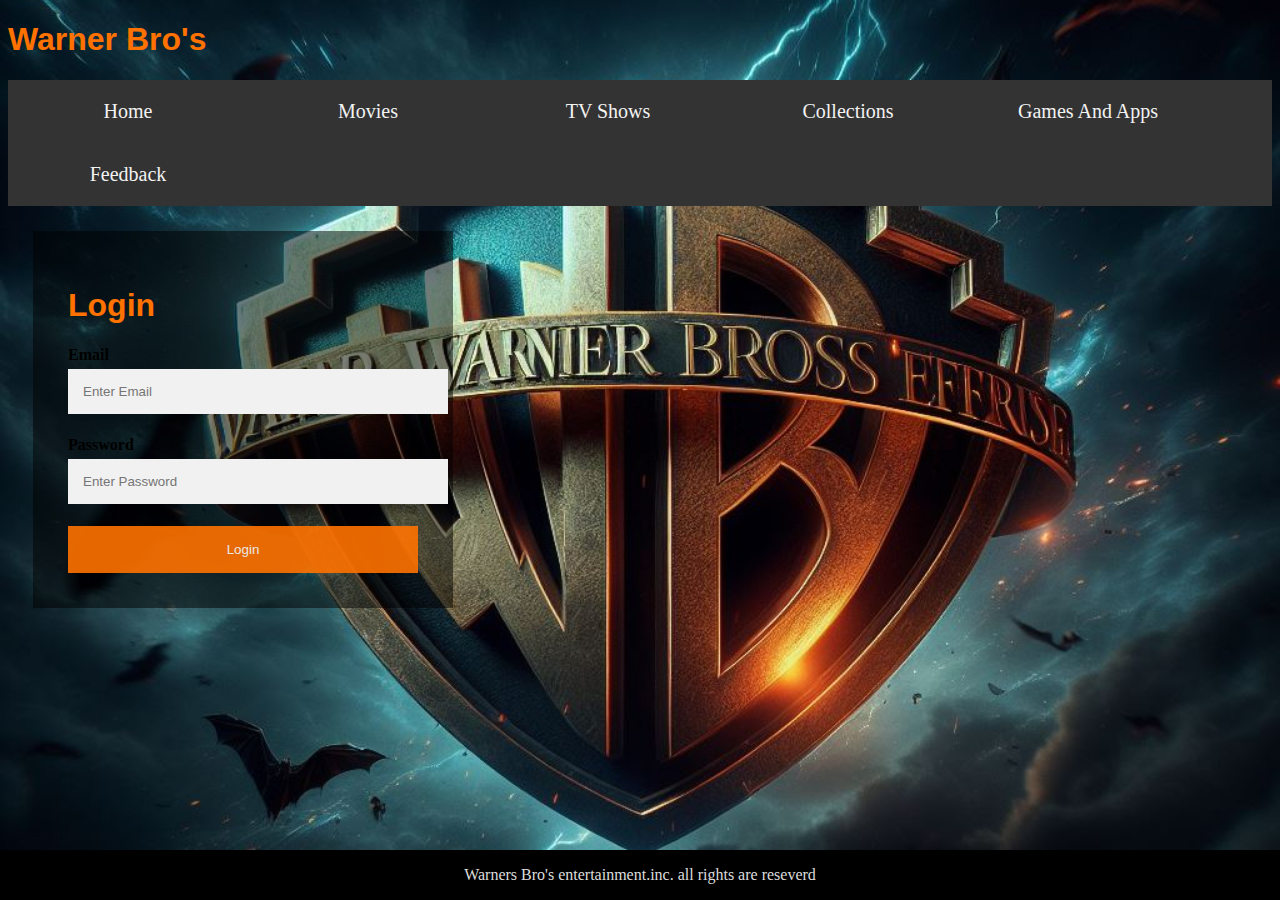
<file: index.html>
<!DOCTYPE html>
<html lang="en">
<head>
    <meta charset="UTF-8">
    <meta name="viewport" content="width=device-width, initial-scale=1.0">
    <title>Warner Bro's</title>
    <link rel="stylesheet" href="style.css">
</head>
<body>
  <h1>Warner Bro's</h1>
  
  <div class="navbar">
    <li class="nav-item active">
      <a class="nav-link" href="index.html"> <span class="sr-only">Home</span></a>
      <a class="nav-link" href="movie page.html">Movies</a>
      <a class="nav-link" href="tv shows.html">TV Shows</a>
      <a class="nav-link" href="Collections.html">Collections</a>
      <a class="nav-link" href="games.html">Games And Apps</a>
      <a class="nav-link" href="form.html">Feedback</a>
    </li>
  </div>

  

  <div class="footer">
    <p>Warners Bro's entertainment.inc. all rights are reseverd</p>
  </div> 


  <div class="bg-img">
  <form action="/action_page.php" class="container">
    <h1>Login</h1>

    <label for="email"><b>Email</b></label>
    <input type="text" placeholder="Enter Email" name="email" required>

    <label for="psw"><b>Password</b></label>
    <input type="password" placeholder="Enter Password" name="psw" required>

    <button type="submit" class="btn">Login</button>
  </form>
</div>

</body>
</file>
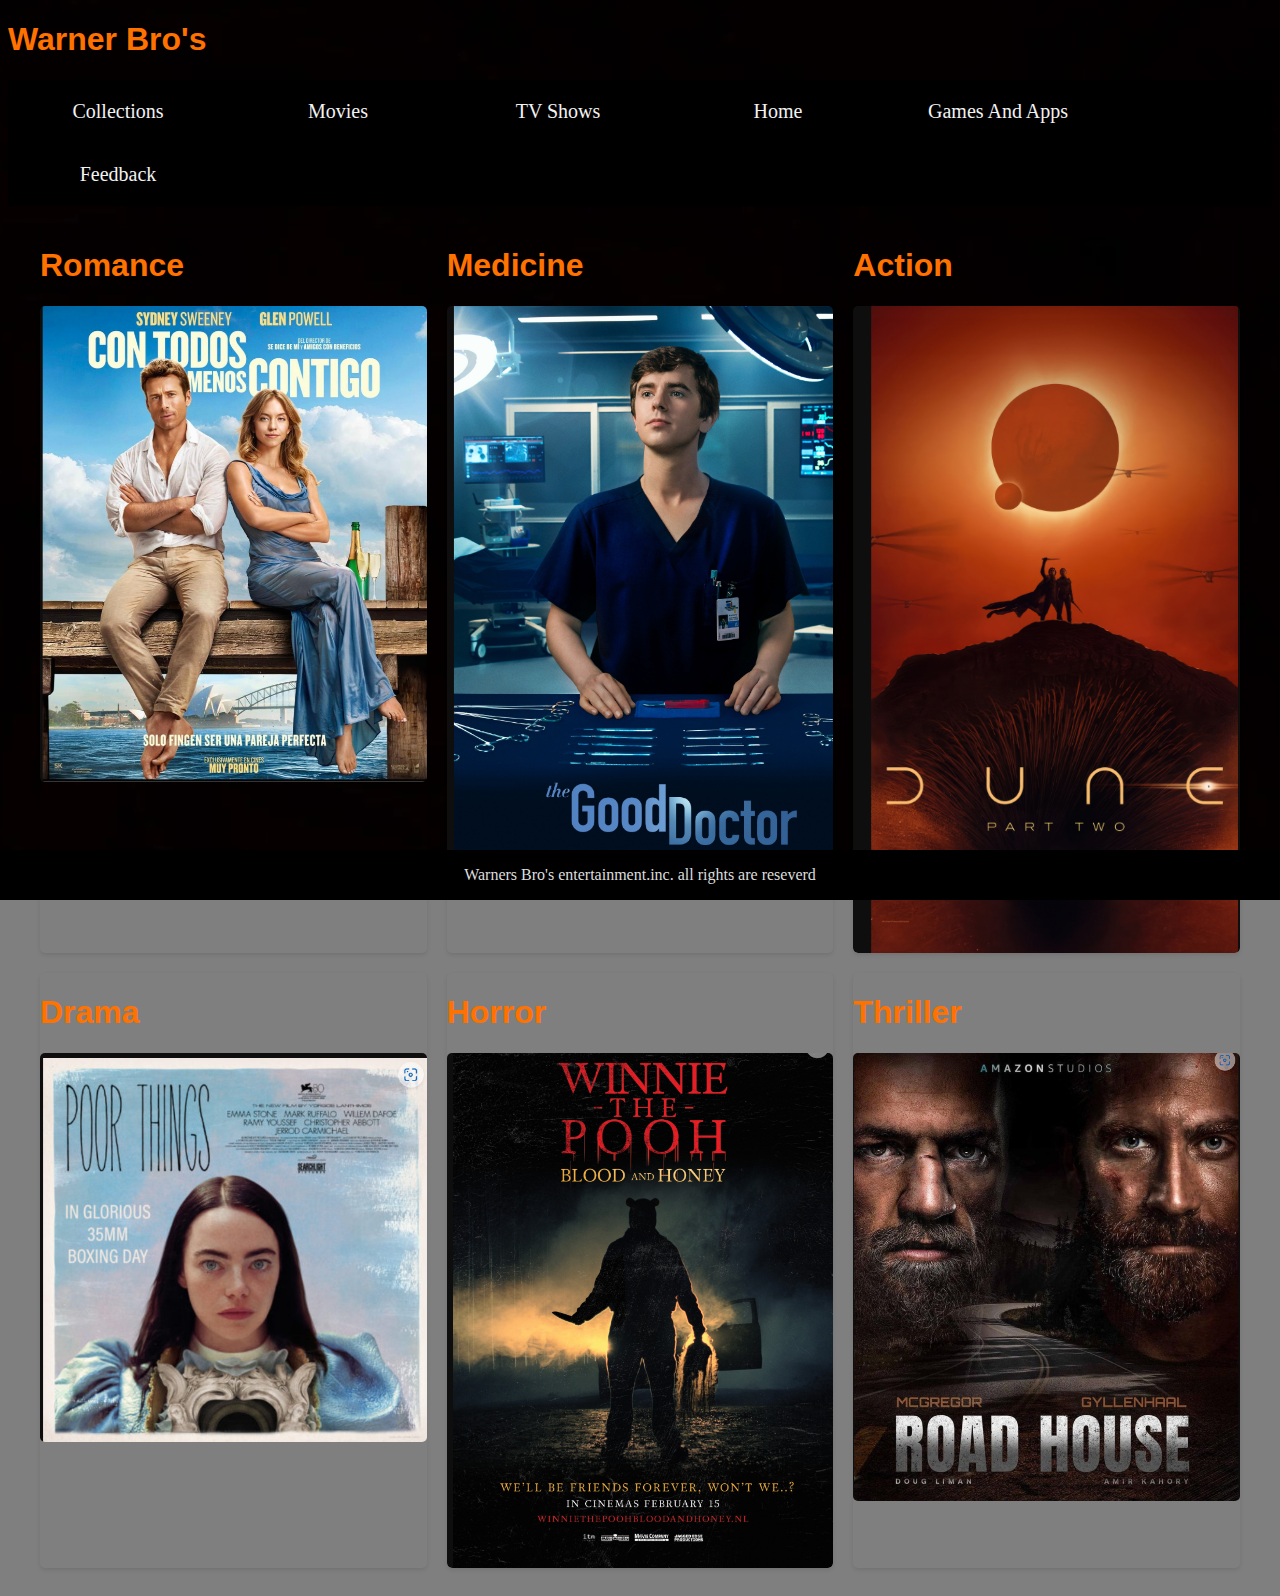
<file: Collections.html>
<!DOCTYPE html>
<html lang="en">
<head>
    <meta charset="UTF-8">
    <meta name="viewport" content="width=device-width, initial-scale=1.0">
    <title>Collections</title>
    <link rel="stylesheet" href="style2.css">
</head>
</head>
<body>
    <h1>Warner Bro's</h1>
    <div class="navbar">
    <li class="nav-item active">
      <a class="nav-link" href="Collections.html"> <span class="sr-only">Collections</span></a>
      <a class="nav-link" href="movie page.html">Movies</a>
      <a class="nav-link" href="tv shows.html">TV Shows</a>
      <a class="nav-link" href="index.html">Home</a>
      <a class="nav-link" href="games.html">Games And Apps</a>
      <a class="nav-link" href="form.html">Feedback</a>
    </li>
  </div>

  <div class="main-container">
    <div class="image-grid">
        
        <div class="image-container">
          <h1>Romance</h1>
            <img src="anyone but you.png" alt="Image 1">
        </div>
      
        <div class="image-container">
          <h1>Medicine</h1>
            <img src="the good doct.png" alt="Image 2">
        </div>
      
        <div class="image-container">
          <h1>Action</h1>
            <img src="dune part 2.png" alt="Image 3">
        </div>
       
        <div class="image-container">
          <h1>Drama</h1>
            <img src="poor things.png" alt="Image 4">
        </div>
        
        <div class="image-container">
          <h1>Horror</h1>
            <img src="winnie the pooh.png" alt="Image 5">
        </div>
        
        <div class="image-container">
          <h1>Thriller</h1>
            <img src="roadhouse.png" alt="Image 6">
        </div>
        
        </div>
    </div>
  </div>
  
  
  <div class="footer">
    <p>Warners Bro's entertainment.inc. all rights are reseverd</p>
  </div> 
</body>
</html>
</file>
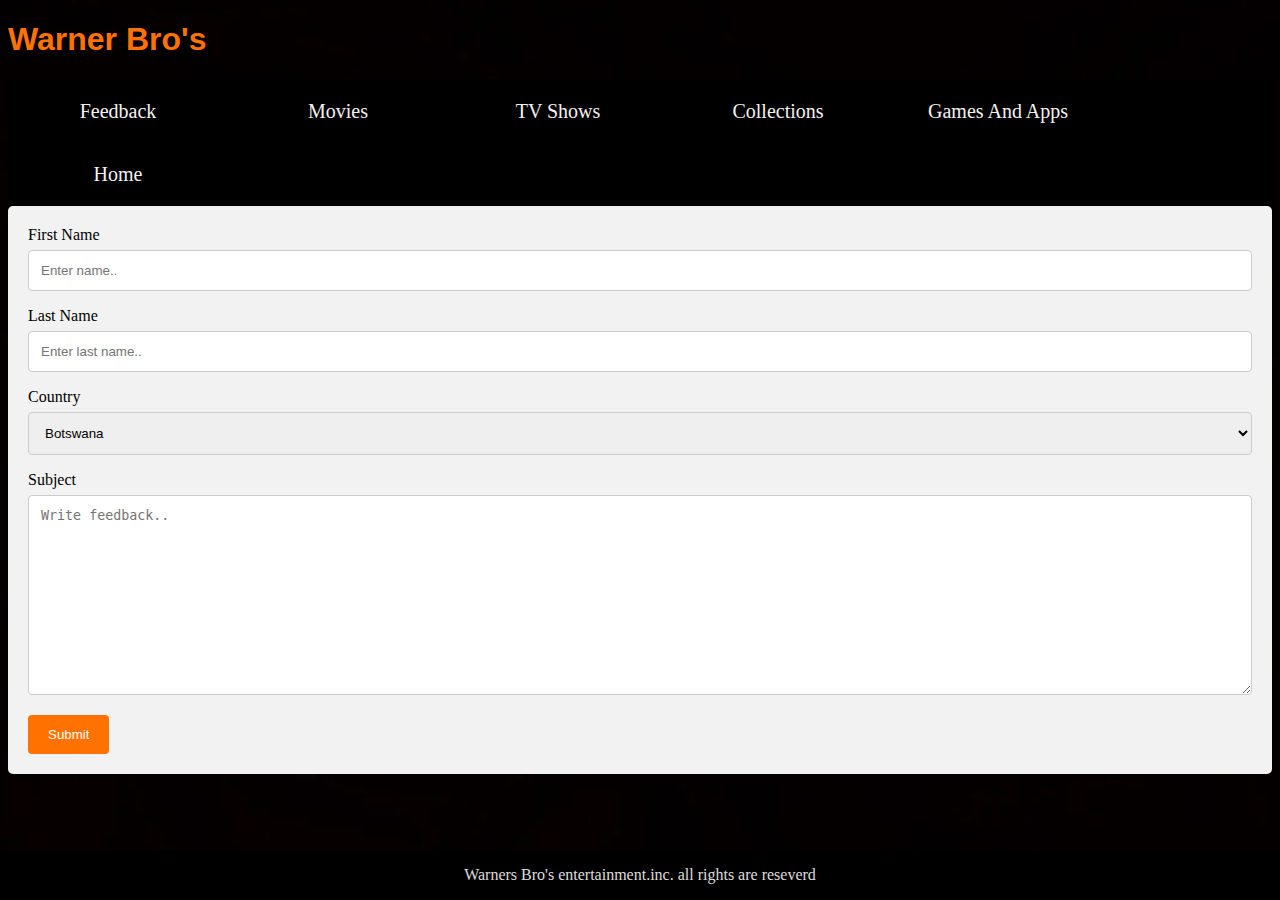
<file: form.html>
<!DOCTYPE html>
<html lang="en">
<head>
    <meta charset="UTF-8">
    <meta name="viewport" content="width=device-width, initial-scale=1.0">
    <title>Feedback</title>
    <link rel="stylesheet" href="style2.css">
</head>
<body>
  <h1>Warner Bro's</h1>
  
  <div class="navbar">
    <li class="nav-item active">
      <a class="nav-link" href="form.html"> <span class="sr-only">Feedback</span></a>
      <a class="nav-link" href="movie page.html">Movies</a>
      <a class="nav-link" href="tv shows.html">TV Shows</a>
      <a class="nav-link" href="Collections.html">Collections</a>
      <a class="nav-link" href="games.html">Games And Apps</a>
      <a class="nav-link" href="index.html">Home</a>
    </li>
  </div>

  <div class=" feedback container">
    <form action="action_page.php">
  
      <label for="fname">First Name</label>
      <input type="text" id="fname" name="firstname" placeholder="Enter name..">
  
      <label for="lname">Last Name</label>
      <input type="text" id="lname" name="lastname" placeholder="Enter last name..">
  
      <label for="country">Country</label>
      <select id="country" name="country">
        <option value="Botwana">Botswana</option>
        <option value="South Africa">South Africa</option>
        <option value="Namibia">Namibia</option>
      </select>
  
      <label for="your feedback">Subject</label>
      <textarea id="your feedback" name="your feedback" placeholder="Write feedback.." style="height:200px"></textarea>
  
      <input type="submit" value="Submit">
  
    </form>
  </div>

<div class="footer">
    <p>Warners Bro's entertainment.inc. all rights are reseverd</p>
  </div> 

  </body>
</file>
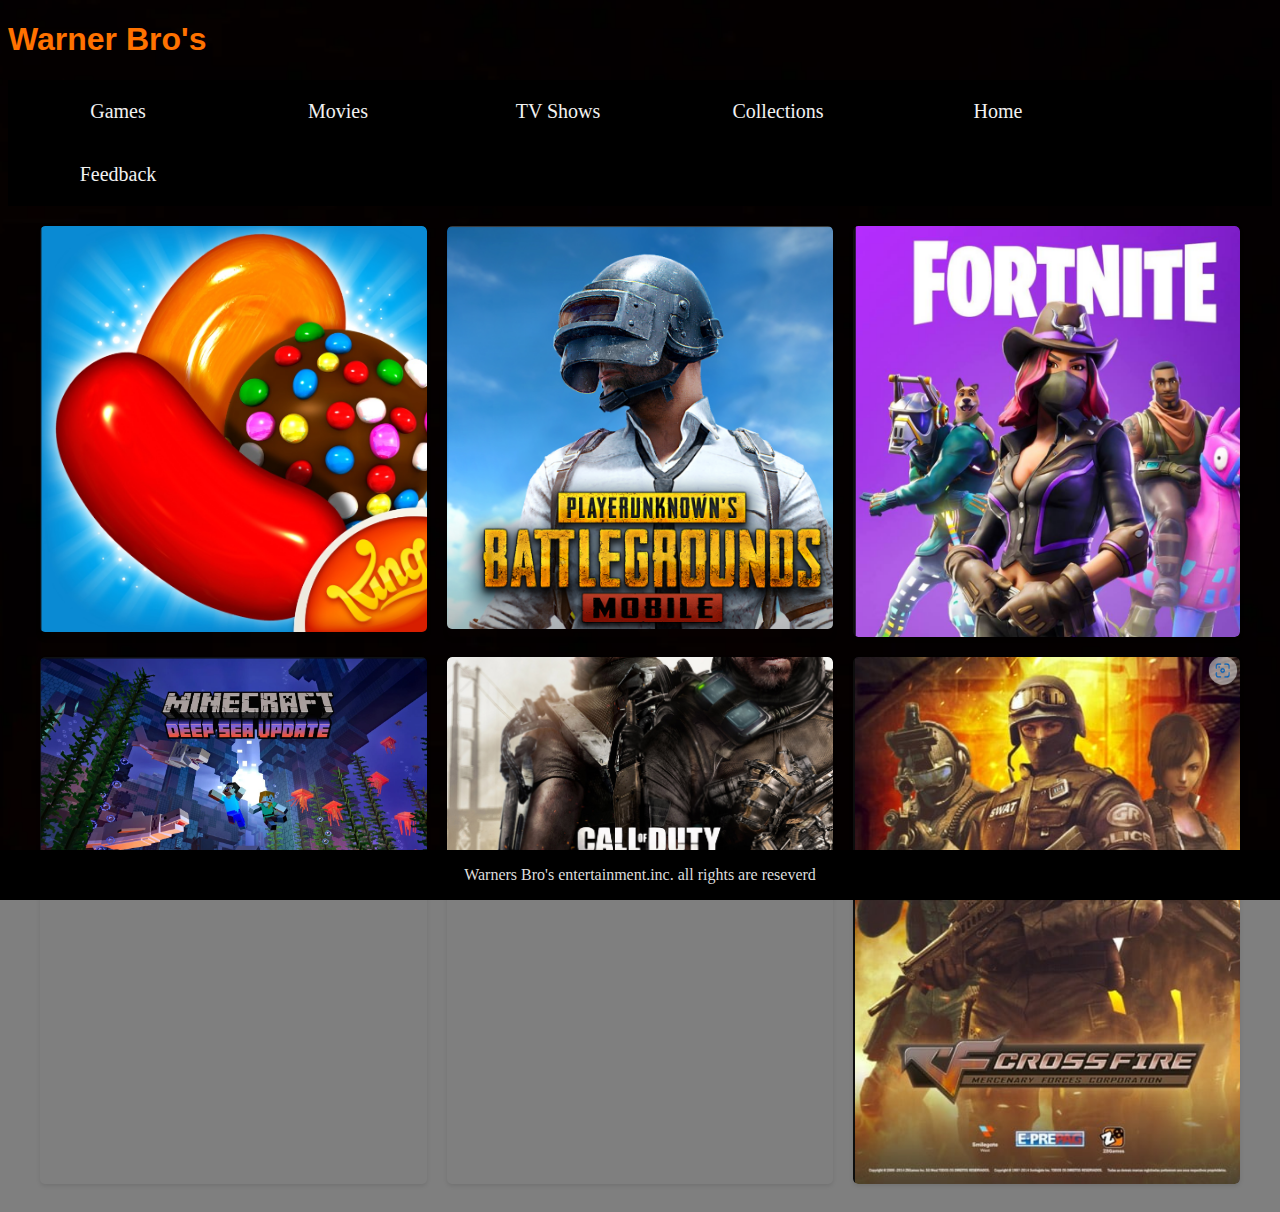
<file: games.html>
<!DOCTYPE html>
<html lang="en">
<head>
    <meta charset="UTF-8">
    <meta name="viewport" content="width=device-width, initial-scale=1.0">
    <title>Games</title>
    <link rel="stylesheet" href="style2.css">
</head>
</head>
<body>
    <h1>Warner Bro's</h1>
  
    <div class="navbar">
    <li class="nav-item active">
      <a class="nav-link" href="games.html"> <span class="sr-only">Games</span></a>
      <a class="nav-link" href="movie page.html">Movies</a>
      <a class="nav-link" href="tv shows.html">TV Shows</a>
      <a class="nav-link" href="Collections.html">Collections</a>
      <a class="nav-link" href="index.html">Home</a>
      <a class="nav-link" href="form.html">Feedback</a>
    </li>
  </div>

  <div class="main-container">
    <div class="image-grid">
        
        <div class="image-container">
            <img src="candy crush .png" alt="Image 1">
        </div>
      
        <div class="image-container">
            <img src="pubg.png" alt="Image 2">
        </div>
      
        <div class="image-container">
            <img src="fortnite.png" alt="Image 3">
        </div>
       
        <div class="image-container">
            <img src="minecraft.png" alt="Image 4">
        </div>
        
        <div class="image-container">
            <img src="call of duty.png" alt="Image 5">
        </div>
        
        <div class="image-container">
            <img src="crossfire.png" alt="Image 6">
        </div>
        
        </div>
    </div>
  </div>
   

  <div class="footer">
    <p>Warners Bro's entertainment.inc. all rights are reseverd</p>
  </div> 
</body>
</html>
</file>
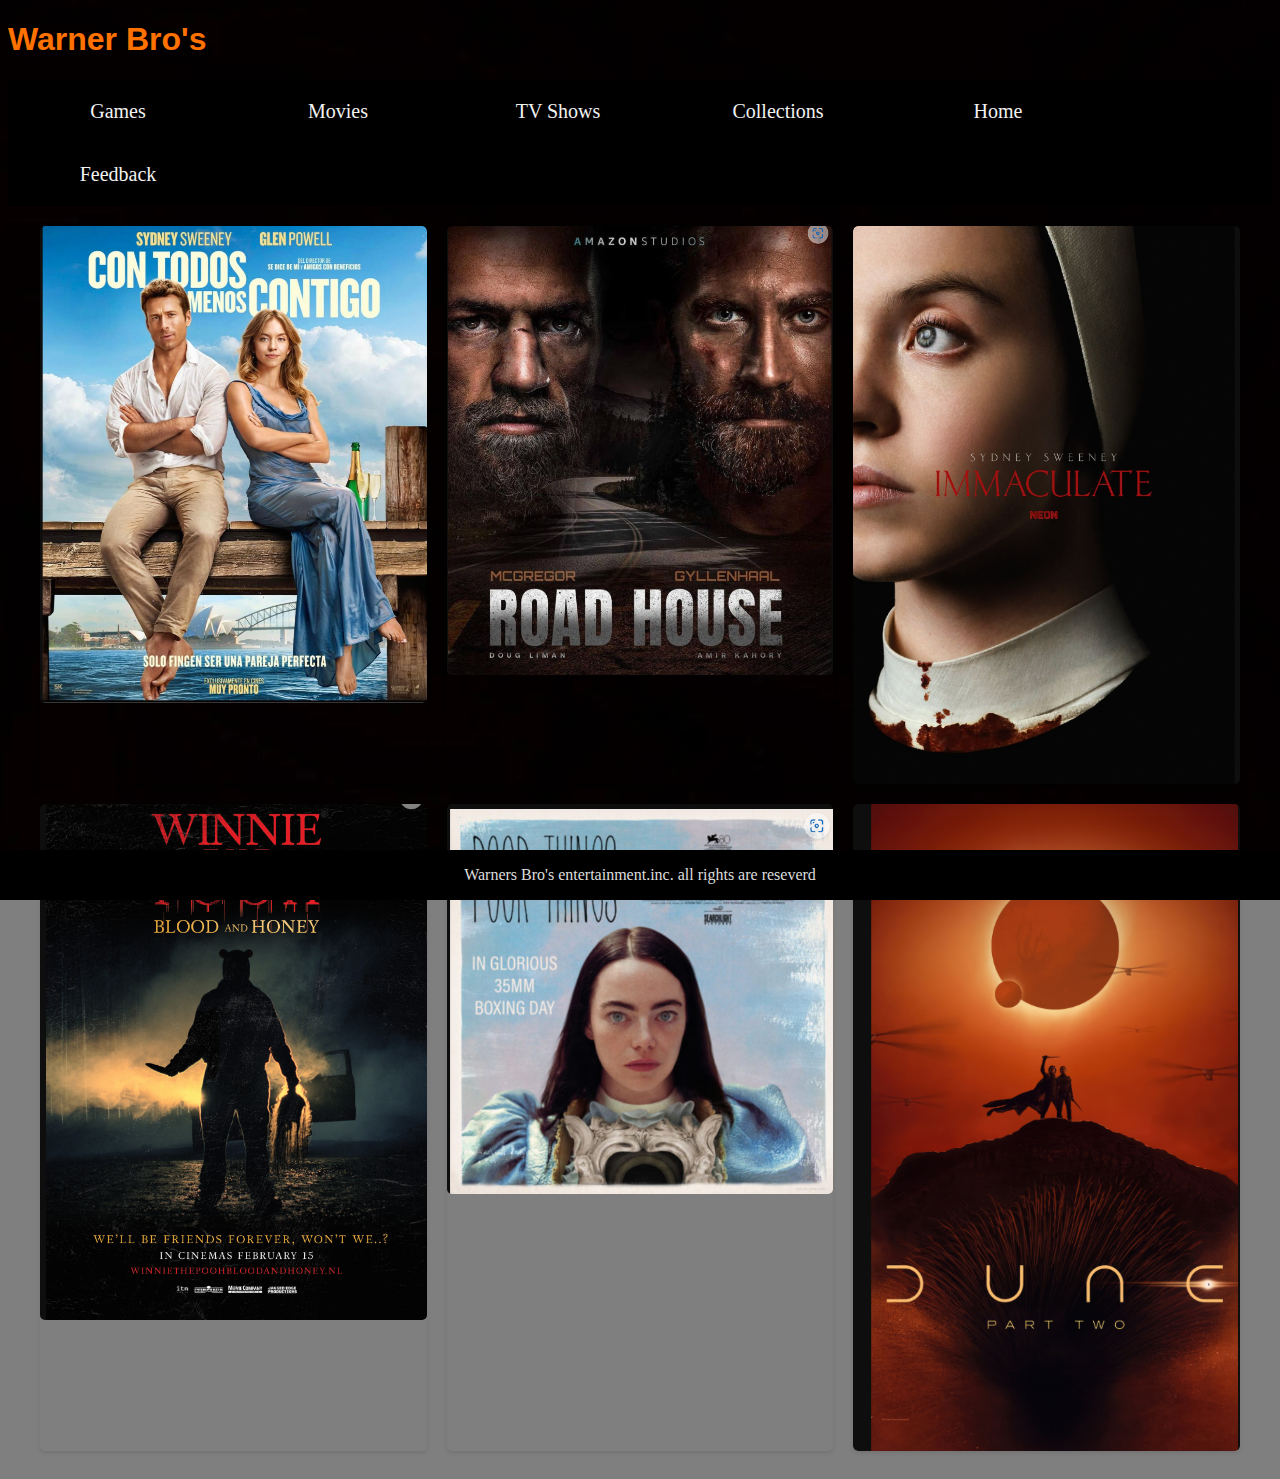
<file: movie page.html>
<!DOCTYPE html>
<html lang="en">
<head>
    <meta charset="UTF-8">
    <meta name="viewport" content="width=device-width, initial-scale=1.0">
    <title>Games</title>
    <link rel="stylesheet" href="style2.css">
</head>
</head>
<body>
    <h1>Warner Bro's</h1>
  
    <div class="navbar">
    <li class="nav-item active">
      <a class="nav-link" href="games.html"> <span class="sr-only">Games</span></a>
      <a class="nav-link" href="movie page.html">Movies</a>
      <a class="nav-link" href="tv shows.html">TV Shows</a>
      <a class="nav-link" href="Collections.html">Collections</a>
      <a class="nav-link" href="index.html">Home</a>
      <a class="nav-link" href="form.html">Feedback</a>
    </li>
  </div>

  <div class="main-container">
    <div class="image-grid">
        
        <div class="image-container">
            <img src="anyone but you.png" alt="Image 1">
        </div>
      
        <div class="image-container">
            <img src="roadhouse.png" alt="Image 2">
        </div>
      
        <div class="image-container">
            <img src="immaculate.png" alt="Image 3">
        </div>
       
        <div class="image-container">
            <img src="winnie the pooh.png" alt="Image 4">
        </div>
        
        <div class="image-container">
            <img src="poor things.png" alt="Image 5">
        </div>
        
        <div class="image-container">
            <img src="dune part 2.png" alt="Image 6">
        </div>
        
        </div>
    </div>
  </div>
   

  <div class="footer">
    <p>Warners Bro's entertainment.inc. all rights are reseverd</p>
  </div> 
</body>
</html>
</file>
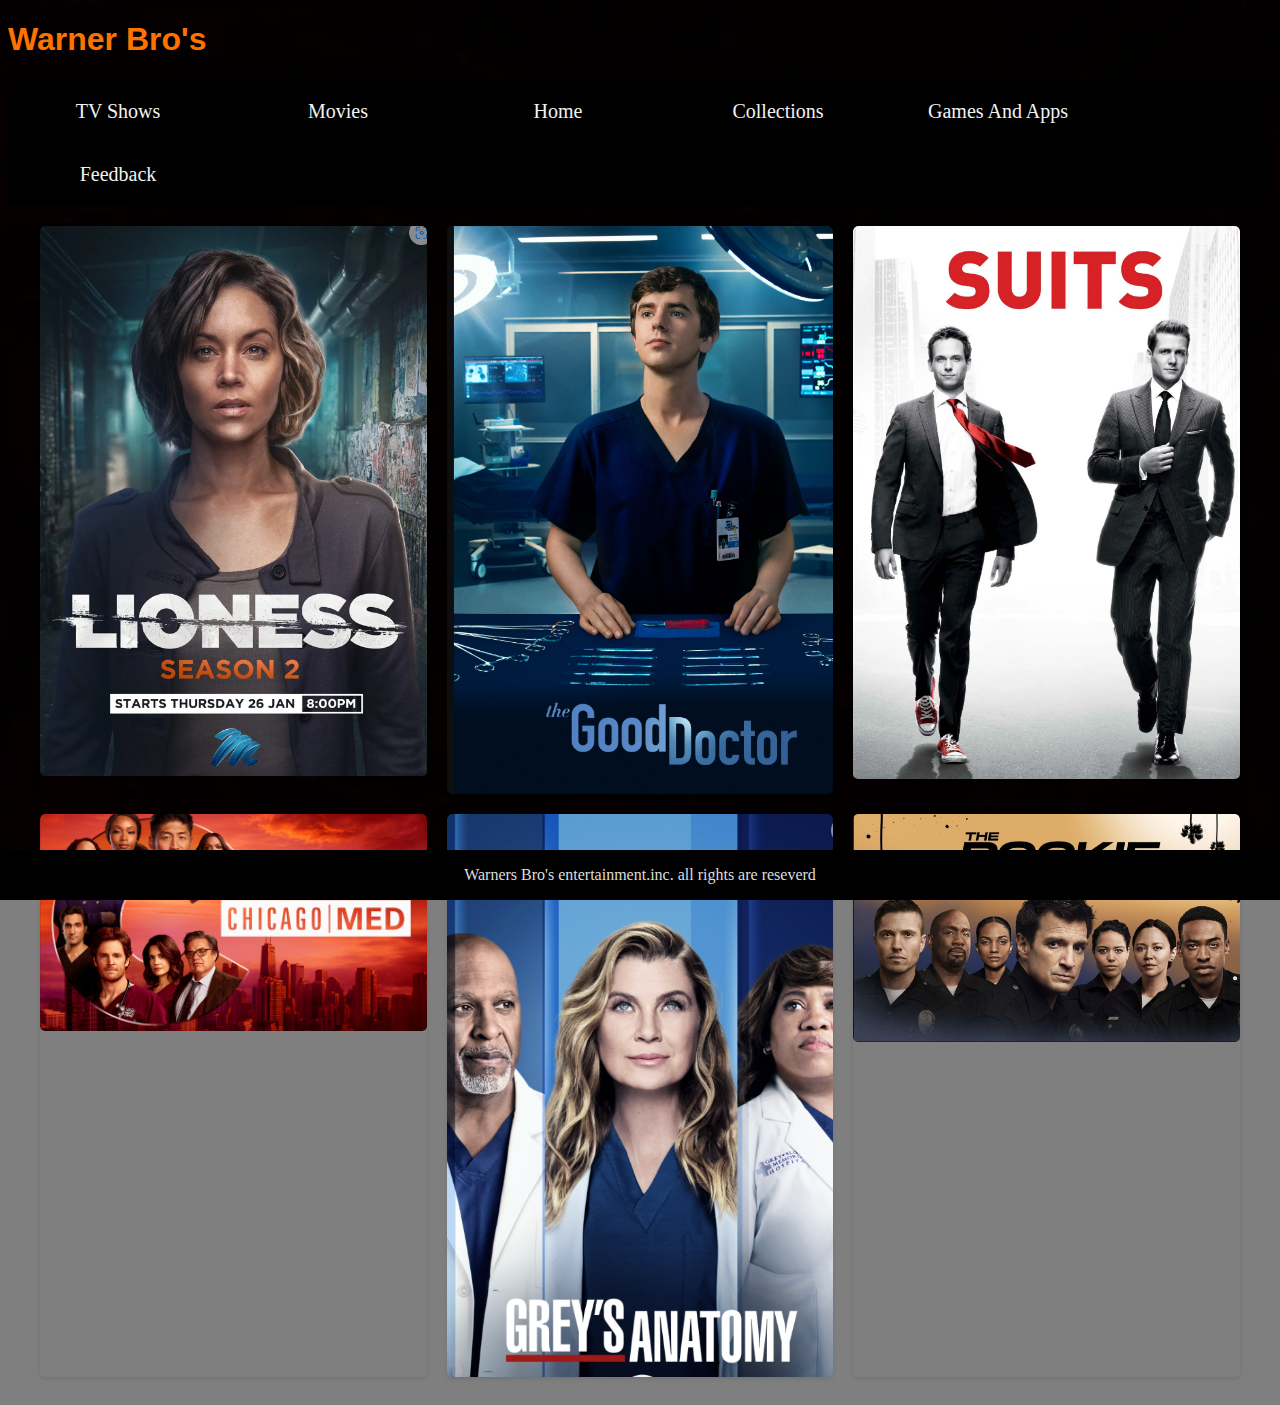
<file: tv shows.html>
<!DOCTYPE html>
<html lang="en">
<head>
    <meta charset="UTF-8">
    <meta name="viewport" content="width=device-width, initial-scale=1.0">
    <title>tv shows</title>
    <link rel="stylesheet" href="style2.css">
</head>
</head>
<body>
    <h1>Warner Bro's</h1>
  
    <div class="navbar">
    <li class="nav-item active">
      <a class="nav-link" href="tv shows.html"> <span class="sr-only">TV Shows</span></a>
      <a class="nav-link" href="movie page.html">Movies</a>
      <a class="nav-link" href="index.html">Home</a>
      <a class="nav-link" href="Collections.html">Collections</a>
      <a class="nav-link" href="games.html">Games And Apps</a>
      <a class="nav-link" href="form.html">Feedback</a>
    </li>
  </div>

  <div class="main-container">
    <div class="image-grid">
        
        <div class="image-container">
            <img src="lioness.png" alt="Image 1">
        </div>
      
        <div class="image-container">
            <img src="the good doct.png" alt="Image 2">
        </div>
      
        <div class="image-container">
            <img src="suits.png" alt="Image 3">
        </div>
       
        <div class="image-container">
            <img src="chicago med.png" alt="Image 4">
        </div>
        
        <div class="image-container">
            <img src="greys anatomy.png" alt="Image 5">
        </div>
        
        <div class="image-container">
            <img src="the rookie.png" alt="Image 6">
        </div>
        
        </div>
    </div>
  </div>
  

  <div class="footer">
    <p>Warners Bro's entertainment.inc. all rights are reseverd</p>
  </div> 
</body>
</html>
</file>
<file: style.css>
*{
    margin: o;
    padding: 0;
}

  body {
    background: rgba(0,0,0,0.5)  url(backimage.jpg) center center fixed;
    background-size: cover;
    background-position: center;

   }

   h1{
    color: #ff7200;
    size: 40px;
    font-family: Arial;
    
   }
   
 .navbar {
  background-color: #333;
  overflow: hidden;
  
 }

 .navbar a {
  float: left;
  color: #f2f2f2;
  text-align: center;
  padding:  20px;
  text-decoration: none;
  font-size: 20px;
  width: 200px;


 }

.navbar a:hover {
  background-color: #ddd;
  color: #ff7200;
}
.footer {
  position: fixed;
  left: 0;
  bottom: 0;
  width: 100%;
  background-color: black;
  color: #ddd;
  text-align: center;
}


.container {
  position: center;
  margin: 25px;
  max-width: 350px;
  padding: 35px;
  background-color: rgba(0,0,0,0.5);
}


  input[type=text], input[type=password] {
  width: 100%;
  padding: 15px;
  margin: 5px 0 22px 0;
  border: none;
  background: #f1f1f1;
}

input[type=text]:focus, input[type=password]:focus {
  background-color: #ddd;
  outline: none;
}


.btn {
  background-color:#ff7200;
  color: white;
  padding: 16px 20px;
  border: none;
  cursor: pointer;
  width: 100%;
  opacity: 0.9;
}

.btn:hover {
  opacity: 1;
}
</file>
<file: style2.css>
*{
  margin: o;
  padding: 0;
}

body {
  background: rgba(0,0,0,0.5)  url(back.png) center center fixed;
  background-size: cover;
  background-position: center;

 }

 h1{
  color: #ff7200;
  size: 40px;
  font-family: Arial;
  
 }
 
.navbar {
background-color: black;
overflow: hidden;

}

.navbar a {
  float: left;
  color: #f2f2f2;
  text-align: center;
  padding:  20px;
  text-decoration: none;
  font-size: 20px;
  width: 180px;


 }

.navbar a:hover {
  background-color: #ddd;
  color: #ff7200;
}

.footer {
position: fixed;
left: 0;
bottom: 0;
width: 100%;
background-color: black;
color: #ddd;
text-align: center;
}


input[type=text], select, textarea {
  width: 100%;
  padding: 12px;  
  border: 1px solid #ccc; 
  border-radius: 4px; 
  box-sizing: border-box; 
  margin-top: 6px;
  margin-bottom: 16px; 
  resize: vertical; 
}

input[type=submit] {
  background-color:#ff7200;
  color: white;
  padding: 12px 20px;
  border: none;
  border-radius: 4px;
  cursor: pointer;
}

input[type=submit]:hover {
  background-color: white;
}

.container {
  border-radius: 5px;
  background-color: #f2f2f2;
  padding: 20px;
}


.main-container {
  max-width: 1200px;
  margin: 0 auto;
  padding: 20px;
}
.image-grid {
  display: grid;
  grid-template-columns: repeat(3, 1fr);
  gap: 20px;
}
.image-container {
  position: relative;
  overflow: hidden;
  border-radius: 5px;
  box-shadow: 0 2px 4px rgba(0, 0, 0, 0.1);
  transition: transform 0.3s ease-in-out;
}
.image-container:hover {
  transform: scale(1.05);
}
.image-container img {
  width: 100%;
  height: auto;
  display: block;
  border-radius: 5px;
}
</file>
